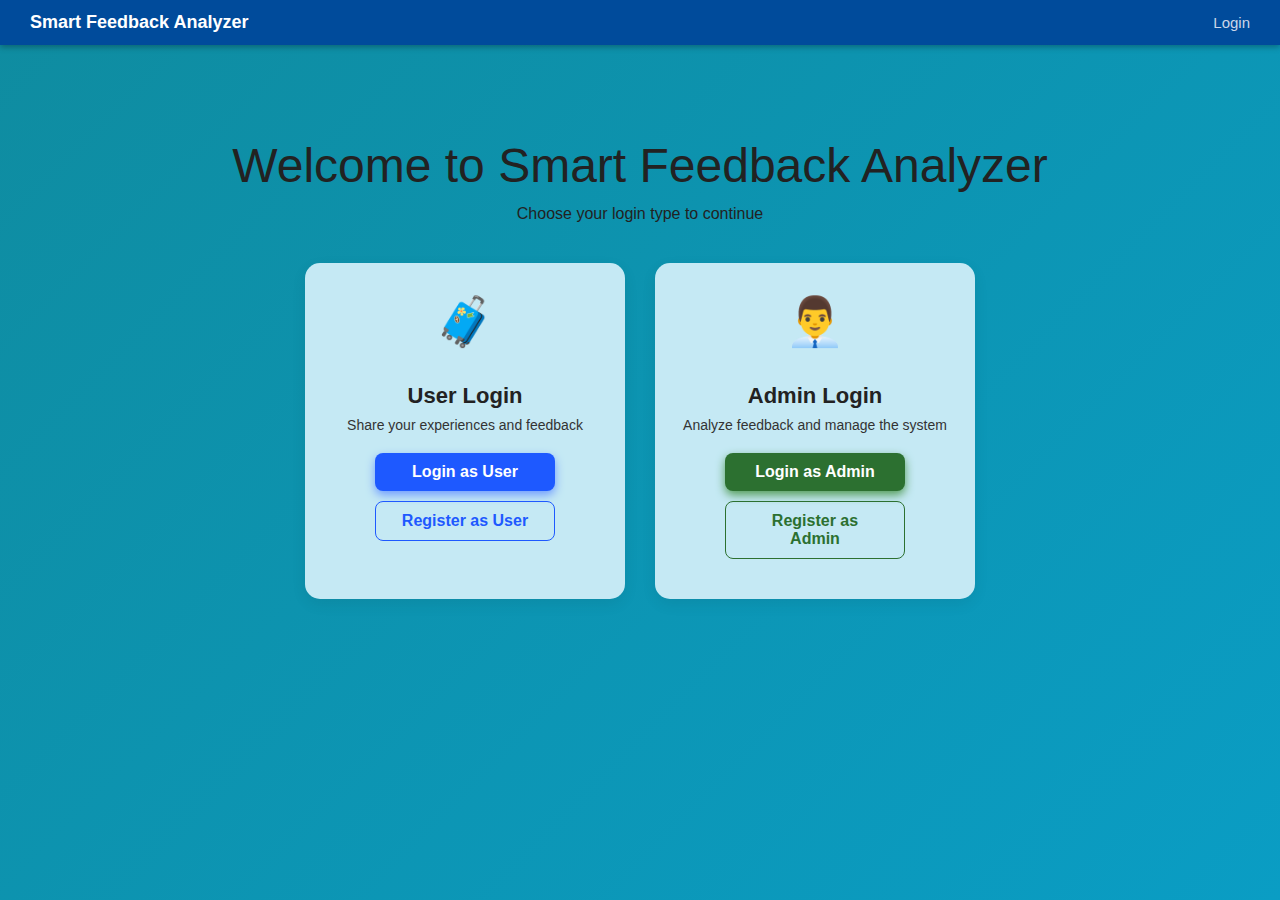
<file: templates/index.html>
<!doctype html>
<html lang="en">
<head>
  <meta charset="utf-8" />
  <title>Tourist Feedback Analyzer</title>
  <style>
    /* Reset */
    * {
      box-sizing: border-box;
    }
    body {
      margin: 0;
      font-family: 'Segoe UI', Tahoma, Geneva, Verdana, sans-serif;
      background: linear-gradient(135deg, #0f8ca0, #0a9dc4);
      color: #222;
      min-height: 100vh;
      display: flex;
      flex-direction: column;
      align-items: center;
    }
    /* Header Bar */
    header {
      width: 100%;
      background-color: #004b9b;
      padding: 12px 30px;
      color: white;
      font-weight: 700;
      font-size: 18px;
      display: flex;
      justify-content: space-between;
      align-items: center;
      box-shadow: 0 2px 6px rgba(0,0,0,0.3);
      user-select: none;
    }
    header .logo {
      font-weight: 900;
    }
    header .login-link {
      font-weight: 400;
      font-size: 15px;
      text-decoration: none;
      color: #cbd6e9;
      transition: color 0.3s ease;
      cursor: pointer;
    }
    header .login-link:hover {
      color: white;
    }
    /* Main Container */
    main.container {
      text-align: center;
      padding: 60px 30px 50px;
      max-width: 960px;
      width: 100%;
    }
    main.container h1 {
      font-size: 3rem;
      font-weight: 300;
      margin-bottom: 10px;
      line-height: 1.2;
      color: #222;
    }
    main.container p.subtitle {
      margin-top: 0;
      margin-bottom: 40px;
      font-size: 16px;
      color: #222;
      font-weight: 400;
    }
    /* Boxes Wrapper */
    .boxes {
      display: flex;
      justify-content: center;
      gap: 30px;
      flex-wrap: wrap;
    }
    /* Each Box */
    .box {
      background: #c5e9f4;
      border-radius: 15px;
      box-shadow: 0 5px 15px rgba(0,0,0,0.07);
      width: 320px;
      padding: 30px 20px;
      display: flex;
      flex-direction: column;
      align-items: center;
      transition: box-shadow 0.3s ease, transform 0.3s ease;
      user-select: none;
    }
    .box:hover {
      box-shadow: 0 10px 25px rgba(0, 0, 0, 0.15);
      transform: translateY(-6px);
    }
    /* Emoji Icon */
    .box .icon {
      font-size: 48px;
      margin-bottom: 15px;
      user-select: none;
    }
    /* Titles */
    .box h2 {
      font-size: 22px;
      font-weight: 700;
      margin-bottom: 8px;
      color: #222;
      user-select: none;
    }
    /* Description */
    .box p.description {
      font-size: 14px;
      font-weight: 400;
      margin: 0 0 20px;
      color: #333;
      user-select: none;
    }
    /* Buttons */
    .btn {
      display: inline-block;
      font-weight: 700;
      padding: 10px 20px;
      border-radius: 8px;
      cursor: pointer;
      text-decoration: none;
      font-size: 16px;
      user-select: none;
      margin-bottom: 10px;
      transition: background-color 0.3s ease, box-shadow 0.3s ease;
      border: none;
      width: 180px;
      text-align: center;
      display: block;
      margin-left: auto;
      margin-right: auto;
    }
    /* Tourist Buttons */
    .btn.tourist-login {
      background-color: #1e59ff;
      color: white;
      box-shadow: 0 4px 10px #6f9bff;
      border: none;
    }
    .btn.tourist-login:hover {
      background-color: #1651e1;
      box-shadow: 0 5px 15px #3e6eff;
    }
    .btn.tourist-register {
      background: none;
      border: 1px solid #1e59ff;
      color: #1e59ff;
    }
    .btn.tourist-register:hover {
      background-color: #1e59ff;
      color: white;
      box-shadow: 0 4px 10px #6f9bff;
    }
    /* Admin Buttons */
    .btn.admin-login {
      background-color: #2c7030;
      color: white;
      box-shadow: 0 4px 10px #539c56;
      border: none;
    }
    .btn.admin-login:hover {
      background-color: #215224;
      box-shadow: 0 5px 15px #3e6e2d;
    }
    .btn.admin-register {
      background: none;
      border: 1px solid #2c7030;
      color: #2c7030;
    }
    .btn.admin-register:hover {
      background-color: #2c7030;
      color: white;
      box-shadow: 0 4px 10px #539c56;
    }
  </style>
</head>
<body>
  <header>
    <div class="logo">Smart Feedback Analyzer</div>
    <a href="#" class="login-link">Login</a>
  </header>

  <main class="container">
    <h1>Welcome to Smart Feedback Analyzer</h1>
    <p class="subtitle">Choose your login type to continue</p>

    <div class="boxes">
      <div class="box">
        <div class="icon" aria-label="Suitcase Emoji">🧳</div>
        <h2>User Login</h2>
        <p class="description">Share your  experiences and feedback</p>
        <a href="/tourist/login" class="btn tourist-login">Login as User</a>
        <a href="/tourist/register" class="btn tourist-register">Register as User</a>
      </div>

      <div class="box">
        <div class="icon" aria-label="Businessman Emoji">👨‍💼</div>
        <h2>Admin Login</h2>
        <p class="description">Analyze feedback and manage the system</p>
        <a href="/admin/login" class="btn admin-login">Login as Admin</a>
        <a href="/admin/register" class="btn admin-register">Register as Admin</a>
      </div>
    </div>
  </main>
</body>
</html>
</file>
